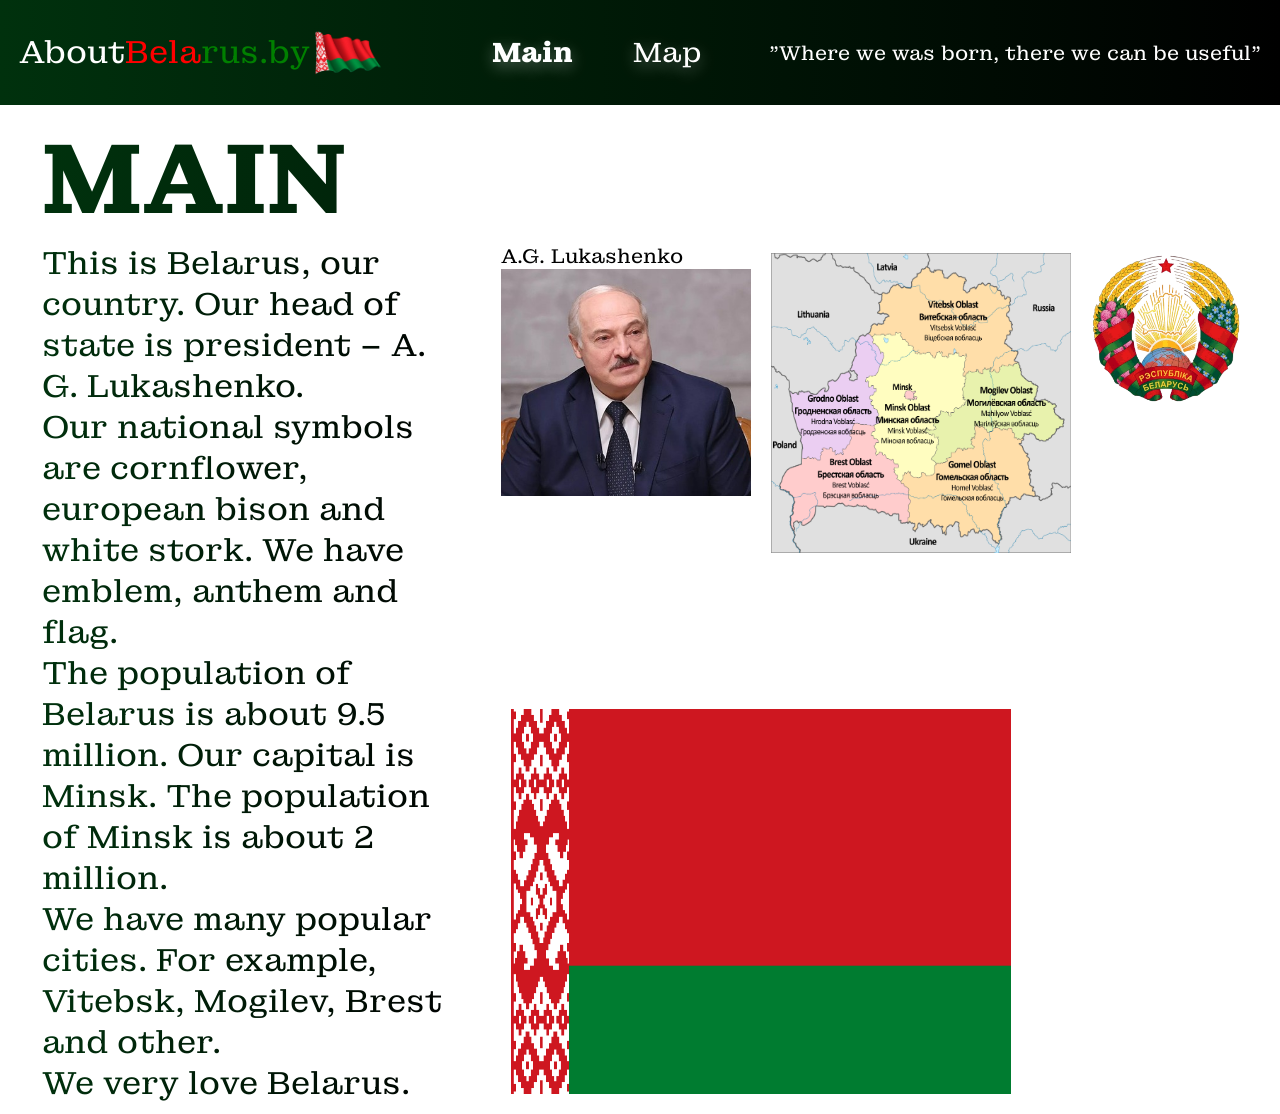
<file: index.html>
<!DOCTYPE html>
<html lang="en">

<head>
    <meta charset="UTF-8">
    <meta name="viewport" content="width=device-width, initial-scale=1.0">
    <title>AboutBelarus.by</title>
    <link rel="stylesheet" href="styles.css">
    <link rel="icon" href="favicon.ico" type="image/x-icon">
</head>

<body>
    <header class="header">
        <div class="header_caption">
            <p class="header_caption_text">
                <span class="color-white">About</span><span class="color-red">Bela<span
                        class="color-green">rus.by</span>
            </p>
            <img src="belarus.png" alt="БЕЛАРУСЬ" class="header_caption_icon">
        </div>
        <nav class="header_nav">
            <ul class="header_nav_list">
                <li class="link link_main"><a href="#">Main</a></li>
                <li class="link link_map"><a href="map.html">Map</a></li>
            </ul>
        </nav>
        <div class="header_quote">
            "Where we was born, there we can be useful"
        </div>
    </header>
    <main class="main">
        <h1 class="main_caption">MAIN</h1>
        <div class="flex">
        <div class="main_text"><p class="main_text_paragraph">This is Belarus, our country. Our head of state is president – A. G. Lukashenko. <br>
            Our national symbols are cornflower, european bison and white stork. We have emblem, anthem and flag. <br>
            The population of Belarus is about 9.5 million. Our capital is Minsk. The population of Minsk is about 2 million. <br>
            We have many popular cities. For example, Vitebsk, Mogilev, Brest and other. <br>
            We very love Belarus.
        </p></div>
        <div class="right_images">
            <div class="div-president">
                <p class="div-president-title">A.G. Lukashenko</p>
            <img src="images/President.jpg" alt="President" class="image image-president">
            </div>
            <img src="images/Map.png" alt="Map" class="image image-map">
            <img src="images/Emblem.png" alt="Emblem"class="image image-emblem">
            <img src="images/Flag.webp" alt="Flag" class="image image-flag">
        </div>
        </div>
    </main>
</body>

</html>
</file>
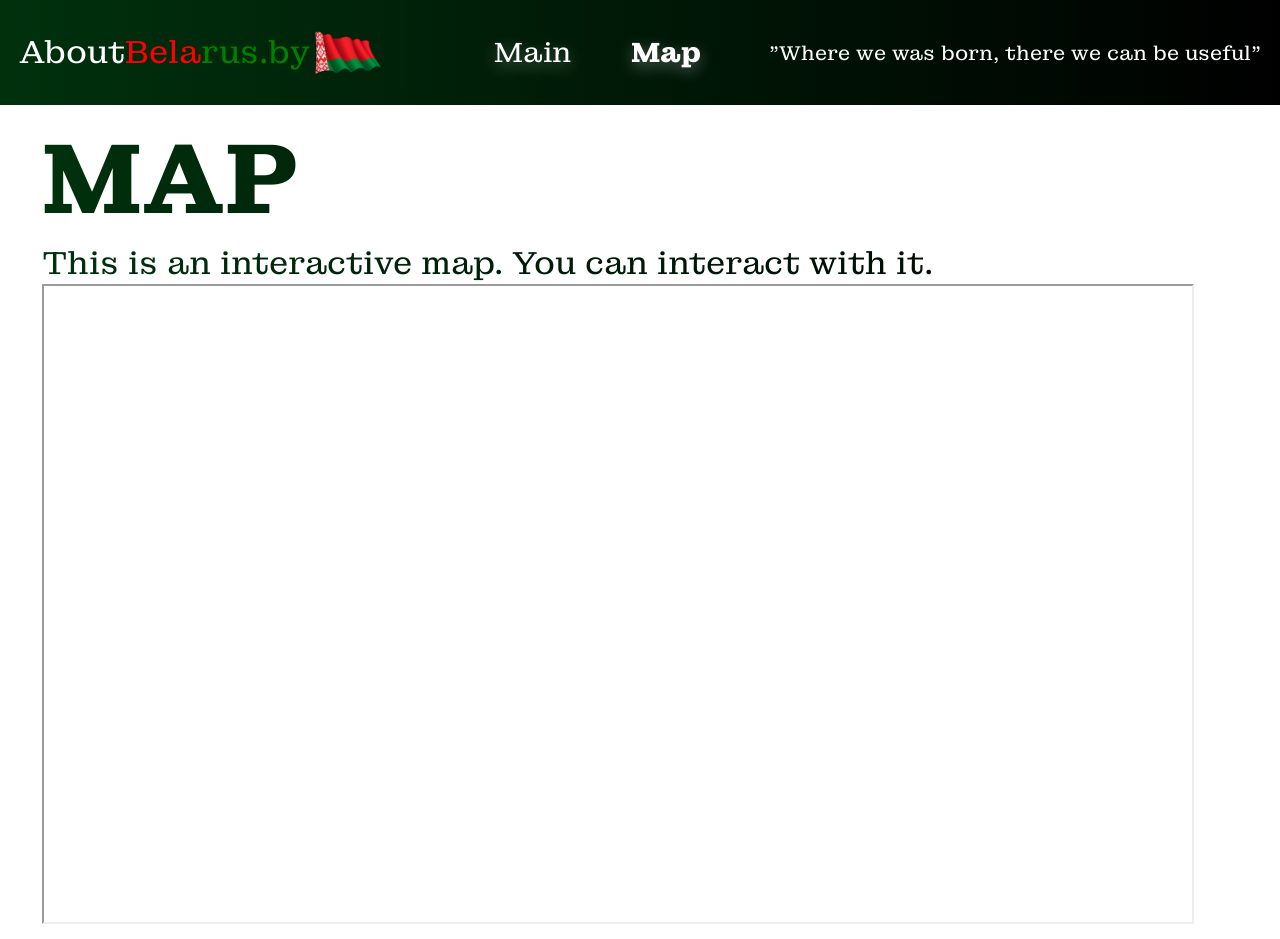
<file: map.html>
<!DOCTYPE html>
<html lang="en">

<head>
    <meta charset="UTF-8">
    <meta name="viewport" content="width=device-width, initial-scale=1.0">
    <title>AboutBelarus.by</title>
    <link rel="stylesheet" href="styles.css">
    <link rel="icon" href="favicon.ico" type="image/x-icon">
</head>

<body>
    <header class="header">
        <div class="header_caption">
            <p class="header_caption_text">
                <span class="color-white">About</span><span class="color-red">Bela<span
                        class="color-green">rus.by</span>
            </p>
            <img src="belarus.png" alt="БЕЛАРУСЬ" class="header_caption_icon">
        </div>
        <nav class="header_nav">
            <ul class="header_nav_list">
                <li class="link link_main"><a href="index.html">Main</a></li>
                <li class="link link_map"><a href="#">Map</a></li>
            </ul>
        </nav>
        <div class="header_quote">
            "Where we was born, there we can be useful"
        </div>
    </header>
    <main class="main">
        <h1 class="main_caption">MAP</h1>
        <p class="description">This is an interactive map. You can interact with it.</p>
        <div class="main_map">
        <iframe src="https://www.google.com/maps/d/u/0/embed?mid=1p83X8QLVUzyJC3kcynvKrKzn3Kt1lzQ&ehbc=2E312F&noprof=1" class="iframe"></iframe>
        </div>
    </main>
</body>
</html>
</file>
<file: styles.css>
@import url('https://fonts.googleapis.com/css2?family=Montagu+Slab:opsz,wght@16..144,100..700&display=swap');

:root {
    --gr: linear-gradient(90deg, rgb(0, 49, 13), black);
}

* {
    box-sizing: border-box;
}


.header {
    display: flex;
    align-items: center;
    justify-content: space-around;
    background: var(--gr);
}

.header_caption {
    display: flex;
    align-items: center;
    justify-content: flex-start;
}

.header_nav {
    display: flex;
    align-items: center;
    justify-content: center;
}

.header_quote {
    display: flex;
    align-items: center;
    justify-content: flex-end;
    color: white;
    font-size: 20px;
}

.header_nav_list {
    display: flex;
    align-items: center;
    list-style: none;
}

.link {
    margin: 0 30px;
    font-size: 28px;
}

.link>a[href="#"] {
    font-weight: 800;
}

.link>a:hover {
    text-shadow: 0px 5px 2px #ffffff55;
}

.link>a {
    color: white;
    text-decoration: none;
    transition: all .25s ease-in;
    text-shadow: 0px 5px 15px #ffffff55;
}

html {
    font-family: "Montagu Slab", serif;
    font-optical-sizing: auto;
    font-weight: 400;
    font-style: normal;
}

body {
    margin: 0;
    padding: 0;
}

.header_caption_icon {
    width: auto;
    height: 50px;
}

.header_caption_text {
    font-size: 32px;
}

.color-white {
    color: white;
}

.color-green {
    color: green;
}

.color-red {
    color: red;
}

main {
    padding: 10px 10px;
}

h1 {
    font-size: 100px;
    margin: 0 2.5vw;
    background-image: var(--gr);
    background-clip: text;
    color: transparent;
    width: 95vw;
}

.main_text {
    width: 55vw;
    margin: 0 2.5vw;
}

.main_text_paragraph, .description {
    background-image: var(--gr);
    background-clip: text;
    color: transparent;
    font-size: 32px;
    margin: 0;
}

.description {
    margin: 0 0 0 2.5vw;
}

.image-map {
    width: 300px;
    height: 300px;
}

.image-flag {
    width: 500px;
}

.image-emblem {
    width: 150px;
    height: 150px;
}

.flex {
    display: flex;

}

.right_images {
    display: flex;
    flex-wrap: wrap;
}

.image {
    margin: 10px;
}

.image-president {
    width: 250px;
    margin: 0 10px 0 0;
}

.div-president-title {
    font-size: 20px;
    margin: 0;
}

.iframe {
    width: 90vw;
    height: 50vw;
    margin: 0 0 0 2.5vw;
}

@media screen and (width < 480px) {
    .header {
        flex-direction: column;
        align-items: baseline;
    }
    .header_caption_icon {
        height: 20px;
    }
    .header_caption {
        margin: 20px 0 0 0;
    }
    .header_caption_text {
        font-size: 20px;
        margin: 0 0 0 20px;
    }
    .header_quote {
        display: none;
    }
    .header_nav_list {
        padding: 0;
    }
    .link {
        margin: 0 20px;
    }
    .flex {
        display: block;
    }
    .main {
        padding: 0;
    }
    .image-flag {
        width: 300px;
    }
    .main_text {
        width: auto;
    }
    .image-president {
        width: 300px;
    }
    .iframe {
        width: 300px;
        height: 50vw;
    }
}
</file>
